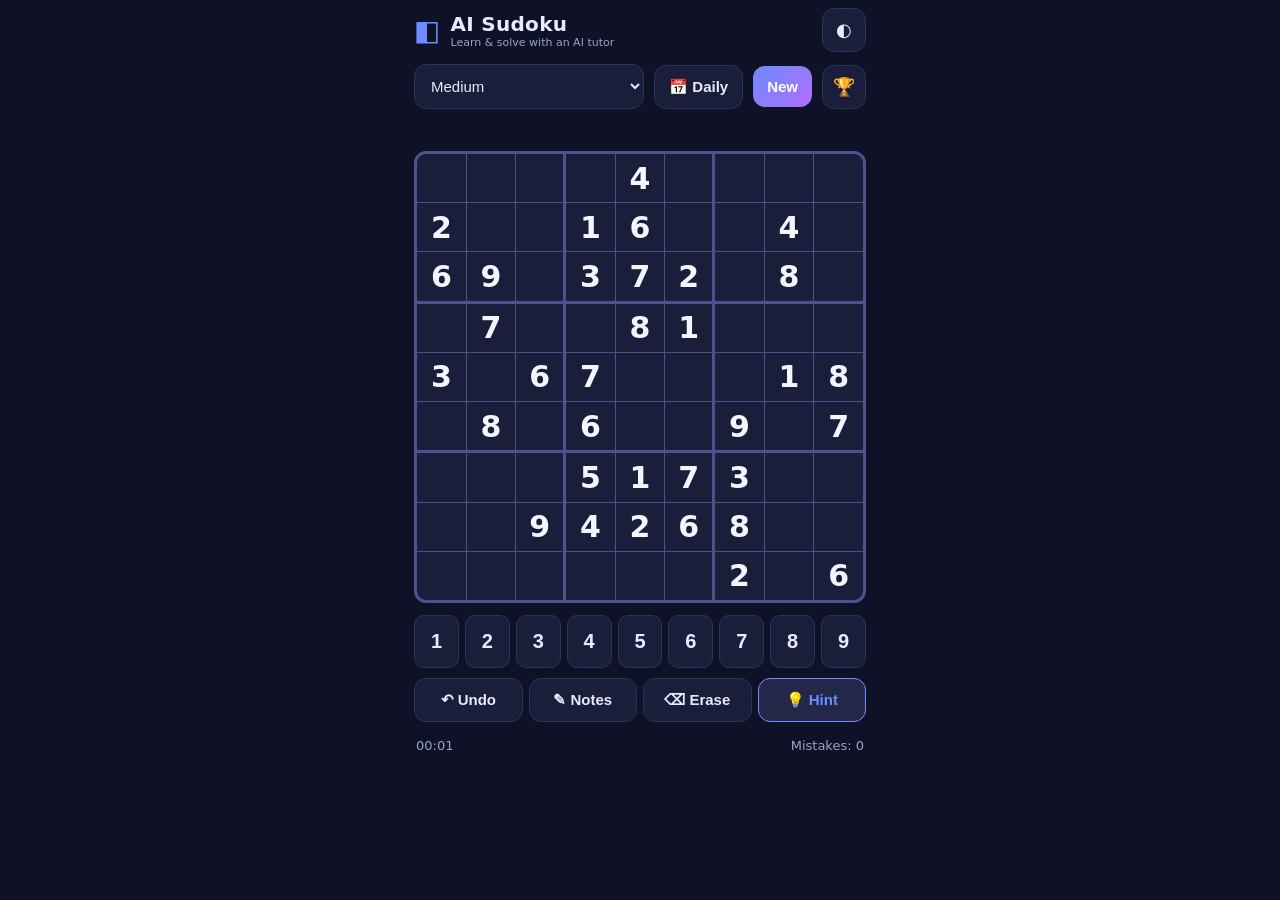
<file: index.html>
<!DOCTYPE html>
<html lang="en">
  <head>
    <meta charset="UTF-8" />
    <meta
      name="viewport"
      content="width=device-width, initial-scale=1.0, maximum-scale=1.0, user-scalable=no, viewport-fit=cover"
    />
    <meta name="theme-color" content="#0f1226" />
    <meta name="apple-mobile-web-app-capable" content="yes" />
    <meta name="apple-mobile-web-app-status-bar-style" content="black-translucent" />
    <link rel="manifest" href="manifest.webmanifest" />
    <link rel="stylesheet" href="styles.css" />
    <title>AI Sudoku — Tutor &amp; Puzzles</title>
  </head>
  <body>
    <div id="app">
      <header>
        <div class="brand">
          <span class="logo">◧</span>
          <div>
            <h1>AI Sudoku</h1>
            <p class="tag">Learn &amp; solve with an AI tutor</p>
          </div>
        </div>
        <button id="themeBtn" class="icon-btn" title="Toggle theme">◐</button>
      </header>

      <div class="topbar">
        <select id="difficulty" aria-label="Difficulty">
          <option value="easy">Easy</option>
          <option value="medium" selected>Medium</option>
          <option value="hard">Hard</option>
          <option value="expert">Expert</option>
        </select>
        <button id="dailyBtn" class="btn">📅 Daily</button>
        <button id="newBtn" class="btn primary">New</button>
        <button id="lbBtn" class="icon-btn" title="Leaderboard">🏆</button>
      </div>

      <div id="status" class="status"></div>

      <div class="board-wrap">
        <div id="board" class="board"></div>
      </div>

      <div id="hintBox" class="hint-box hidden">
        <div class="hint-head">
          <span id="hintTitle" class="hint-title"></span>
          <button id="hintClose" class="icon-btn small">✕</button>
        </div>
        <p id="hintText" class="hint-text"></p>
        <button id="hintApply" class="btn small">Apply hint</button>
      </div>

      <div class="pad">
        <div class="num-row" id="numPad"></div>
        <div class="action-row">
          <button id="undoBtn" class="btn">↶ Undo</button>
          <button id="noteBtn" class="btn toggle">✎ Notes</button>
          <button id="eraseBtn" class="btn">⌫ Erase</button>
          <button id="hintBtn" class="btn accent">💡 Hint</button>
        </div>
      </div>

      <footer class="stats">
        <span id="timer">00:00</span>
        <span id="mistakes">Mistakes: 0</span>
      </footer>
    </div>

    <div id="lbModal" class="modal hidden">
      <div class="modal-card">
        <div class="hint-head">
          <span id="lbTitle" class="hint-title">🏆 Daily Leaderboard</span>
          <button id="lbClose" class="icon-btn small">✕</button>
        </div>
        <ol id="lbList" class="lb-list"></ol>
      </div>
    </div>

    <script src="js/engine.js"></script>
    <script src="js/hints.js"></script>
    <script src="js/app.js"></script>
    <script>
      // Register service worker for installable / offline PWA (secure contexts only).
      if ("serviceWorker" in navigator && location.protocol.startsWith("http")) {
        window.addEventListener("load", function () {
          navigator.serviceWorker.register("sw.js").catch(function () {});
        });
      }
    </script>
  </body>
</html>
</file>
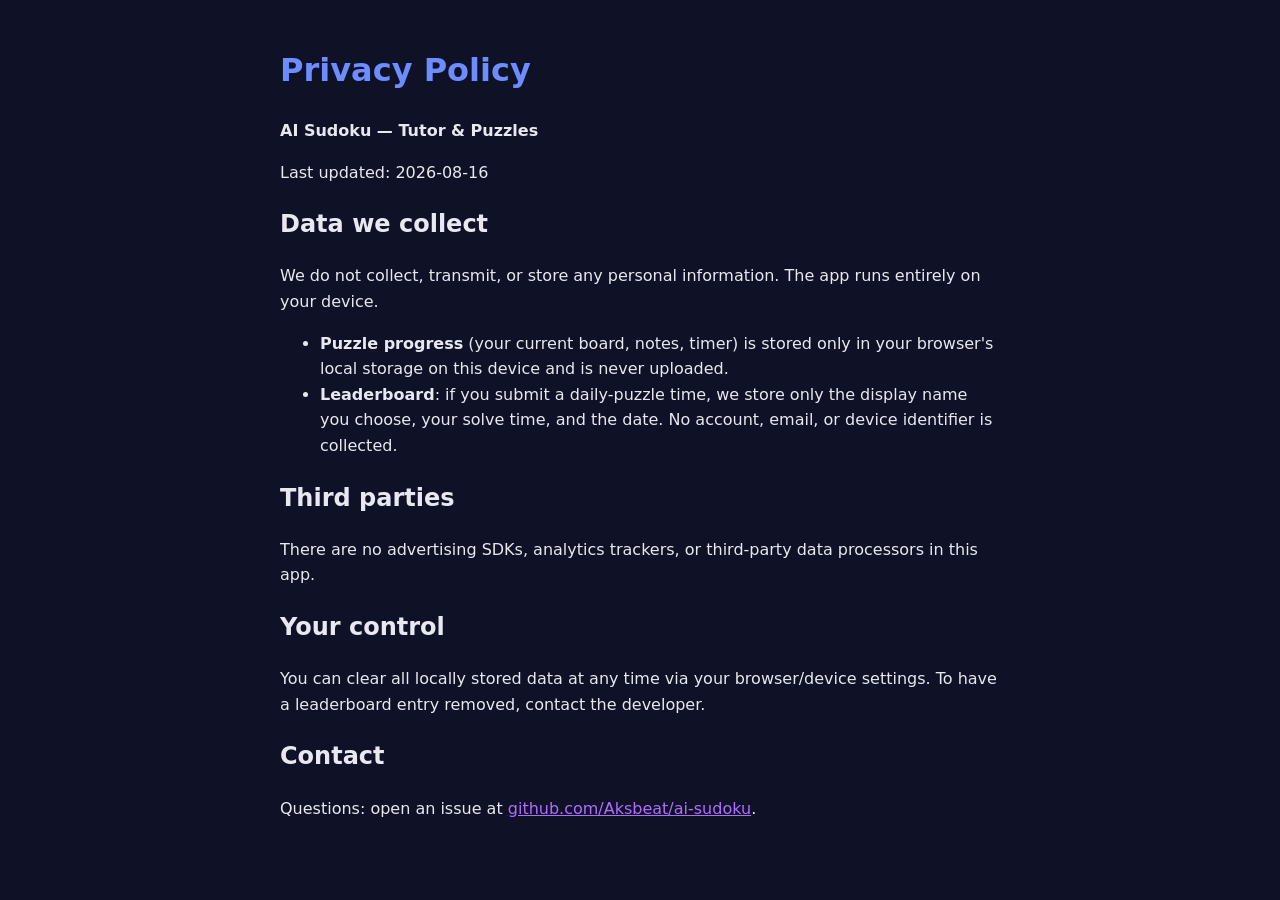
<file: privacy.html>
<!doctype html>
<html lang="en">
<head>
<meta charset="utf-8" />
<meta name="viewport" content="width=device-width, initial-scale=1" />
<title>Privacy Policy — AI Sudoku</title>
<style>
  body { font-family: system-ui, sans-serif; background: #0f1226; color: #e8e8f2; margin: 0; padding: 24px; line-height: 1.6; }
  .wrap { max-width: 720px; margin: 0 auto; }
  h1 { color: #6c8cff; }
  a { color: #b06cff; }
  code { background: #1b1f3a; padding: 2px 6px; border-radius: 6px; }
</style>
</head>
<body>
<div class="wrap">
  <h1>Privacy Policy</h1>
  <p><strong>AI Sudoku — Tutor &amp; Puzzles</strong></p>
  <p>Last updated: 2026-08-16</p>

  <h2>Data we collect</h2>
  <p>We do not collect, transmit, or store any personal information. The app runs entirely on your device.</p>
  <ul>
    <li><strong>Puzzle progress</strong> (your current board, notes, timer) is stored only in your browser's local storage on this device and is never uploaded.</li>
    <li><strong>Leaderboard</strong>: if you submit a daily-puzzle time, we store only the display name you choose, your solve time, and the date. No account, email, or device identifier is collected.</li>
  </ul>

  <h2>Third parties</h2>
  <p>There are no advertising SDKs, analytics trackers, or third-party data processors in this app.</p>

  <h2>Your control</h2>
  <p>You can clear all locally stored data at any time via your browser/device settings. To have a leaderboard entry removed, contact the developer.</p>

  <h2>Contact</h2>
  <p>Questions: open an issue at <a href="https://github.com/Aksbeat/ai-sudoku">github.com/Aksbeat/ai-sudoku</a>.</p>
</div>
</body>
</html>
</file>
<file: styles.css>
:root {
  --bg: #0f1226;
  --panel: #1a1e3a;
  --panel-2: #232849;
  --text: #e8ebff;
  --muted: #9aa0c7;
  --accent: #6c8cff;
  --accent-2: #b06cff;
  --given: #f4f6ff;
  --user: #7fd1ff;
  --line: #2c3258;
  --line-bold: #4a5290;
  --highlight: #2a3568;
  --peer: #1f2747;
  --error: #ff6b81;
  --good: #57e3a0;
}

* {
  box-sizing: border-box;
  -webkit-tap-highlight-color: transparent;
}

html,
body {
  margin: 0;
  padding: 0;
  background: var(--bg);
  color: var(--text);
  font-family: -apple-system, BlinkMacSystemFont, "Segoe UI", Roboto, system-ui,
    sans-serif;
  overscroll-behavior: none;
}

body.light {
  --bg: #eef1fb;
  --panel: #ffffff;
  --panel-2: #f2f4ff;
  --text: #1b2040;
  --muted: #6b7299;
  --accent: #3a5bff;
  --accent-2: #8a3dff;
  --given: #11152e;
  --user: #0a72c4;
  --line: #d3d8f2;
  --line-bold: #9aa3da;
  --highlight: #cdd6ff;
  --peer: #e4e9ff;
  --error: #e23b57;
  --good: #1a9c66;
}

#app {
  max-width: 480px;
  margin: 0 auto;
  padding: env(safe-area-inset-top) 14px calc(env(safe-area-inset-bottom) + 14px);
  display: flex;
  flex-direction: column;
  gap: 12px;
  min-height: 100vh;
}

header {
  display: flex;
  justify-content: space-between;
  align-items: center;
  padding-top: 8px;
}
.brand {
  display: flex;
  align-items: center;
  gap: 10px;
}
.logo {
  font-size: 28px;
  color: var(--accent);
}
.brand h1 {
  font-size: 20px;
  margin: 0;
  letter-spacing: 0.3px;
}
.tag {
  margin: 0;
  font-size: 11px;
  color: var(--muted);
}

.topbar {
  display: flex;
  gap: 10px;
  align-items: center;
}
select {
  flex: 1;
  background: var(--panel);
  color: var(--text);
  border: 1px solid var(--line);
  border-radius: 12px;
  padding: 12px;
  font-size: 15px;
}

.btn {
  background: var(--panel);
  color: var(--text);
  border: 1px solid var(--line);
  border-radius: 12px;
  padding: 12px 14px;
  font-size: 15px;
  font-weight: 600;
  cursor: pointer;
  transition: transform 0.05s ease, background 0.15s ease;
}
.btn:active {
  transform: scale(0.97);
}
.btn.primary {
  background: linear-gradient(135deg, var(--accent), var(--accent-2));
  border: none;
  color: #fff;
}
.btn.accent {
  background: var(--panel-2);
  border-color: var(--accent);
  color: var(--accent);
}
.btn.toggle.active {
  background: var(--accent);
  color: #fff;
  border-color: var(--accent);
}
.btn.small {
  padding: 9px 12px;
  font-size: 13px;
}
.icon-btn {
  background: var(--panel);
  color: var(--text);
  border: 1px solid var(--line);
  border-radius: 12px;
  width: 44px;
  height: 44px;
  font-size: 18px;
  cursor: pointer;
}
.icon-btn.small {
  width: 30px;
  height: 30px;
  font-size: 13px;
}

.status {
  min-height: 18px;
  font-size: 13px;
  color: var(--accent);
  text-align: center;
}

.board-wrap {
  display: flex;
  justify-content: center;
}
.board {
  display: grid;
  grid-template-columns: repeat(9, 1fr);
  width: 100%;
  aspect-ratio: 1 / 1;
  background: var(--line-bold);
  border: 3px solid var(--line-bold);
  border-radius: 12px;
  overflow: hidden;
  gap: 1px;
}
.cell {
  background: var(--panel);
  display: flex;
  align-items: center;
  justify-content: center;
  position: relative;
  font-size: clamp(18px, 6vw, 30px);
  font-weight: 600;
  color: var(--user);
  cursor: pointer;
  user-select: none;
}
.cell.given {
  color: var(--given);
  font-weight: 800;
  cursor: default;
}
.cell.peer {
  background: var(--peer);
}
.cell.selected {
  background: var(--highlight);
}
.cell.error {
  color: var(--error) !important;
}
.cell.hl {
  background: var(--highlight);
  box-shadow: inset 0 0 0 2px var(--accent);
}
.cell.box-right {
  border-right: 2px solid var(--line-bold);
}
.cell.box-bottom {
  border-bottom: 2px solid var(--line-bold);
}
.notes {
  position: absolute;
  inset: 2px;
  display: grid;
  grid-template-columns: repeat(3, 1fr);
  grid-template-rows: repeat(3, 1fr);
  font-size: clamp(7px, 2.2vw, 11px);
  color: var(--muted);
  font-weight: 500;
}
.notes span {
  display: flex;
  align-items: center;
  justify-content: center;
}

.hint-box {
  background: var(--panel-2);
  border: 1px solid var(--accent);
  border-radius: 14px;
  padding: 14px;
  display: flex;
  flex-direction: column;
  gap: 10px;
}
.hint-box.hidden {
  display: none;
}
.hint-head {
  display: flex;
  justify-content: space-between;
  align-items: center;
}
.hint-title {
  font-weight: 700;
  color: var(--accent);
}
.hint-text {
  margin: 0;
  font-size: 14px;
  line-height: 1.5;
  color: var(--text);
}

.pad {
  display: flex;
  flex-direction: column;
  gap: 10px;
}
.num-row {
  display: grid;
  grid-template-columns: repeat(9, 1fr);
  gap: 6px;
}
.num-btn {
  background: var(--panel);
  color: var(--text);
  border: 1px solid var(--line);
  border-radius: 10px;
  padding: 14px 0;
  font-size: 20px;
  font-weight: 700;
  cursor: pointer;
}
.num-btn:active {
  transform: scale(0.95);
}
.num-btn.done {
  opacity: 0.3;
}
.action-row {
  display: grid;
  grid-template-columns: repeat(4, 1fr);
  gap: 6px;
}

.stats {
  display: flex;
  justify-content: space-between;
  color: var(--muted);
  font-size: 13px;
  padding: 4px 2px;
}

.modal {
  position: fixed;
  inset: 0;
  background: rgba(0, 0, 0, 0.55);
  display: flex;
  align-items: center;
  justify-content: center;
  padding: 18px;
  z-index: 50;
}
.modal.hidden {
  display: none;
}
.modal-card {
  background: var(--panel);
  border: 1px solid var(--line);
  border-radius: 16px;
  padding: 16px;
  width: 100%;
  max-width: 420px;
  max-height: 80vh;
  overflow-y: auto;
}
.lb-list {
  margin: 10px 0 0;
  padding-left: 22px;
  display: flex;
  flex-direction: column;
  gap: 8px;
}
.lb-list li {
  display: flex;
  justify-content: space-between;
  font-size: 15px;
  border-bottom: 1px solid var(--line);
  padding-bottom: 6px;
}
.lb-list .lb-name {
  font-weight: 600;
  color: var(--text);
}
.lb-list .lb-time {
  color: var(--accent);
  font-variant-numeric: tabular-nums;
}
.lb-empty {
  color: var(--muted);
  font-size: 14px;
  padding: 12px 0;
}
</file>
